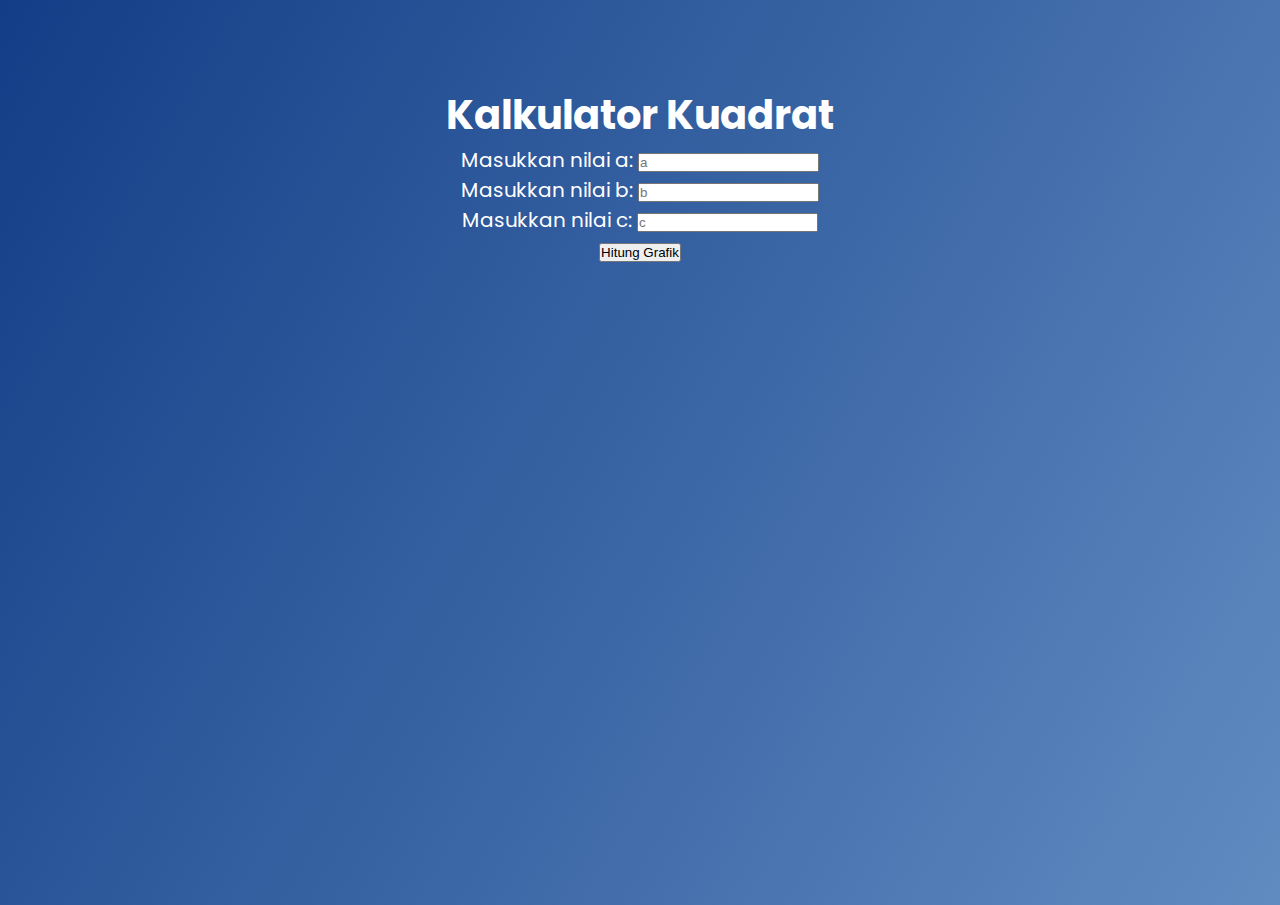
<file: hitungkuadrat.html>
<!DOCTYPE html>
<html>
  <head>
    <title>QUADLINE</title>
    <!-- Tambahkan pustaka Desmos -->
    <link rel="stylesheet" href="hitungkuadrat.css">
    <link href="https://fonts.googleapis.com/css2?family=Poppins:wght@400;600&display=swap" rel="stylesheet">
    <script src="https://www.desmos.com/api/v1.6/calculator.js?apiKey=dcb31709b452b1cf9dc26972add0fda6"></script>
  </head>
  <body>
    <div class="halamancalc">
      <div class="masukan">
        <div>
        <h1>Kalkulator Kuadrat</h1>
        <label for="a">Masukkan nilai a:</label>
        <input type="number" id="a" placeholder="a" step="any" /><br />
    
        <label for="b">Masukkan nilai b:</label>
        <input type="number" id="b" placeholder="b" step="any" /><br />

        <label for="c">Masukkan nilai c:</label>
        <input type="number" id="c" placeholder="c" step="any" /><br />

        <button onclick="hitungFungsiKuadrat()" class="tmbl">Hitung Grafik</button>
        </div>
      </div>
        <div id="calculator" style="width: 1420px; height: 350px; align-items: center;"></div>
    </div>

    <script>
      var elt = document.getElementById("calculator");
        var calculator = Desmos.Calculator(elt);
        var a = 0;
      // Fungsi untuk menghitung dan menampilkan grafik fungsi kuadrat
      function hitungFungsiKuadrat() {
        // Dapatkan nilai a, b, dan c dari input
        var a = parseFloat(document.getElementById("a").value);
        var b = parseFloat(document.getElementById("b").value);
        var c = parseFloat(document.getElementById("c").value);
        // Inisialisasi kalkulator Desmos
        

        // Buat ekspresi kuadrat
        var expression = `y = ${a}x^2 + ${b}x + ${c}`;

        // Atur ekspresi ke kalkulator Desmos
        calculator.setExpression({ id:  `graph1, ${a}`, latex: expression });
        a += 1;
      }
    </script>
  </body>
</html>
</file>
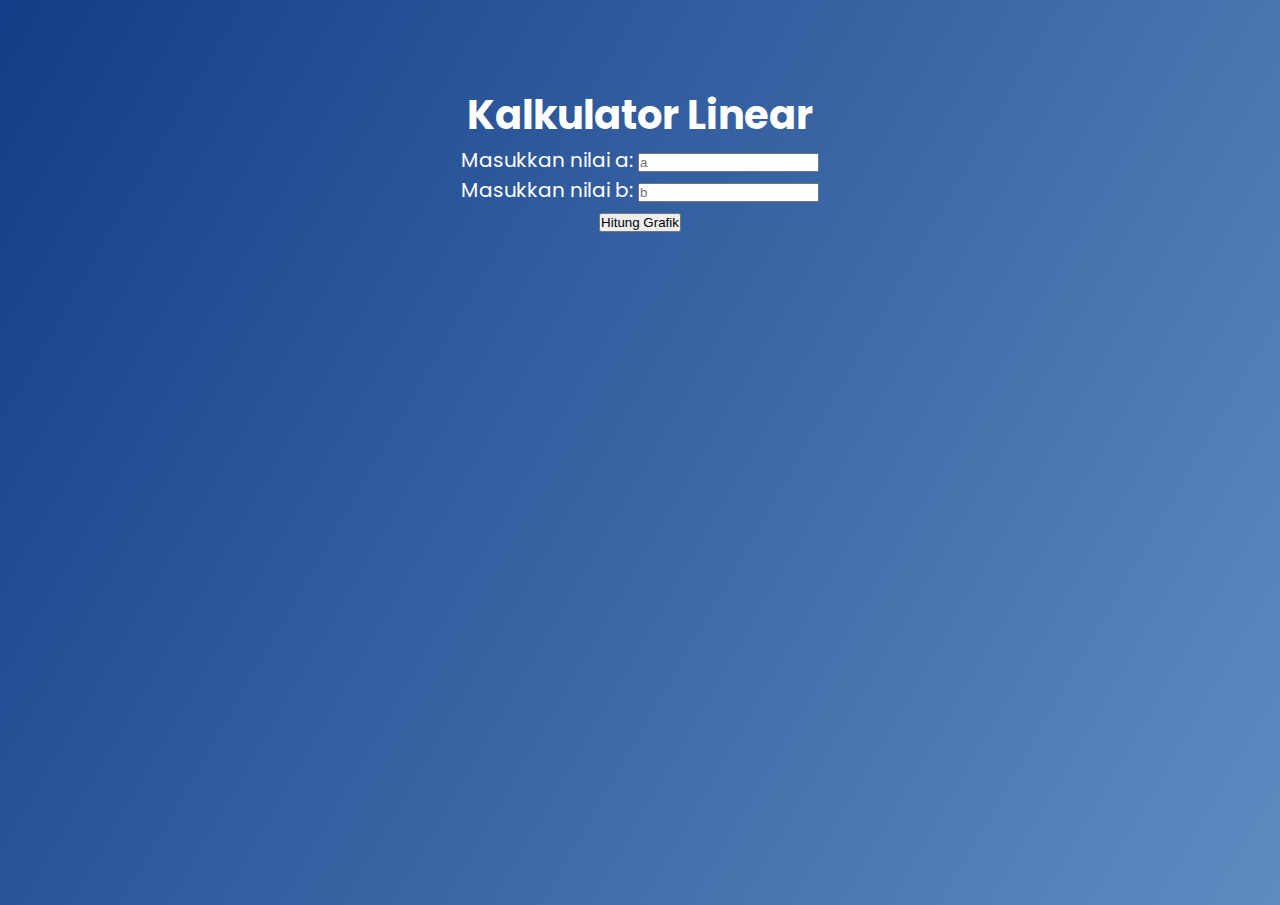
<file: hitunglinear.html>
<!DOCTYPE html>
<html>
  <head>
    <title>QUADLINE</title>
    <!-- Tambahkan pustaka Desmos -->
    <link rel="stylesheet" href="hitunglinear.css">
    <link href="https://fonts.googleapis.com/css2?family=Poppins:wght@400;600&display=swap" rel="stylesheet">
    <script src="https://www.desmos.com/api/v1.6/calculator.js?apiKey=dcb31709b452b1cf9dc26972add0fda6"></script>
  </head>
  <body>
    <div class="halamancalc">
      <div class="masukan">
        <div>
        <h1>Kalkulator Linear</h1>
        <label for="a">Masukkan nilai a:</label>
        <input type="number" id="a" placeholder="a" step="any" /><br />

        <label for="b">Masukkan nilai b:</label>
        <input type="number" id="b" placeholder="b" step="any" /><br />

        <button onclick="hitungFungsiKuadrat()" class="tmbl">Hitung Grafik</button>
        </div>
      </div>
        <div id="calculator" style="width: 1420px; height: 350px;"></div>
    </div>

    <script>
      var elt = document.getElementById("calculator");
        var calculator = Desmos.Calculator(elt);
        var a = 0;
      // Fungsi untuk menghitung dan menampilkan grafik fungsi kuadrat
      function hitungFungsiKuadrat() {
        // Dapatkan nilai a, b, dan c dari input
        var a = parseFloat(document.getElementById("a").value);
        var b = parseFloat(document.getElementById("b").value);
        // Inisialisasi kalkulator Desmos
        

        // Buat ekspresi kuadrat
        var expression = `y = ${a}x + ${b}`;

        // Atur ekspresi ke kalkulator Desmos
        calculator.setExpression({ id:  `graph1, ${a}`, latex: expression });
        a += 1;
      }
    </script>
  </body>
</html>
</file>
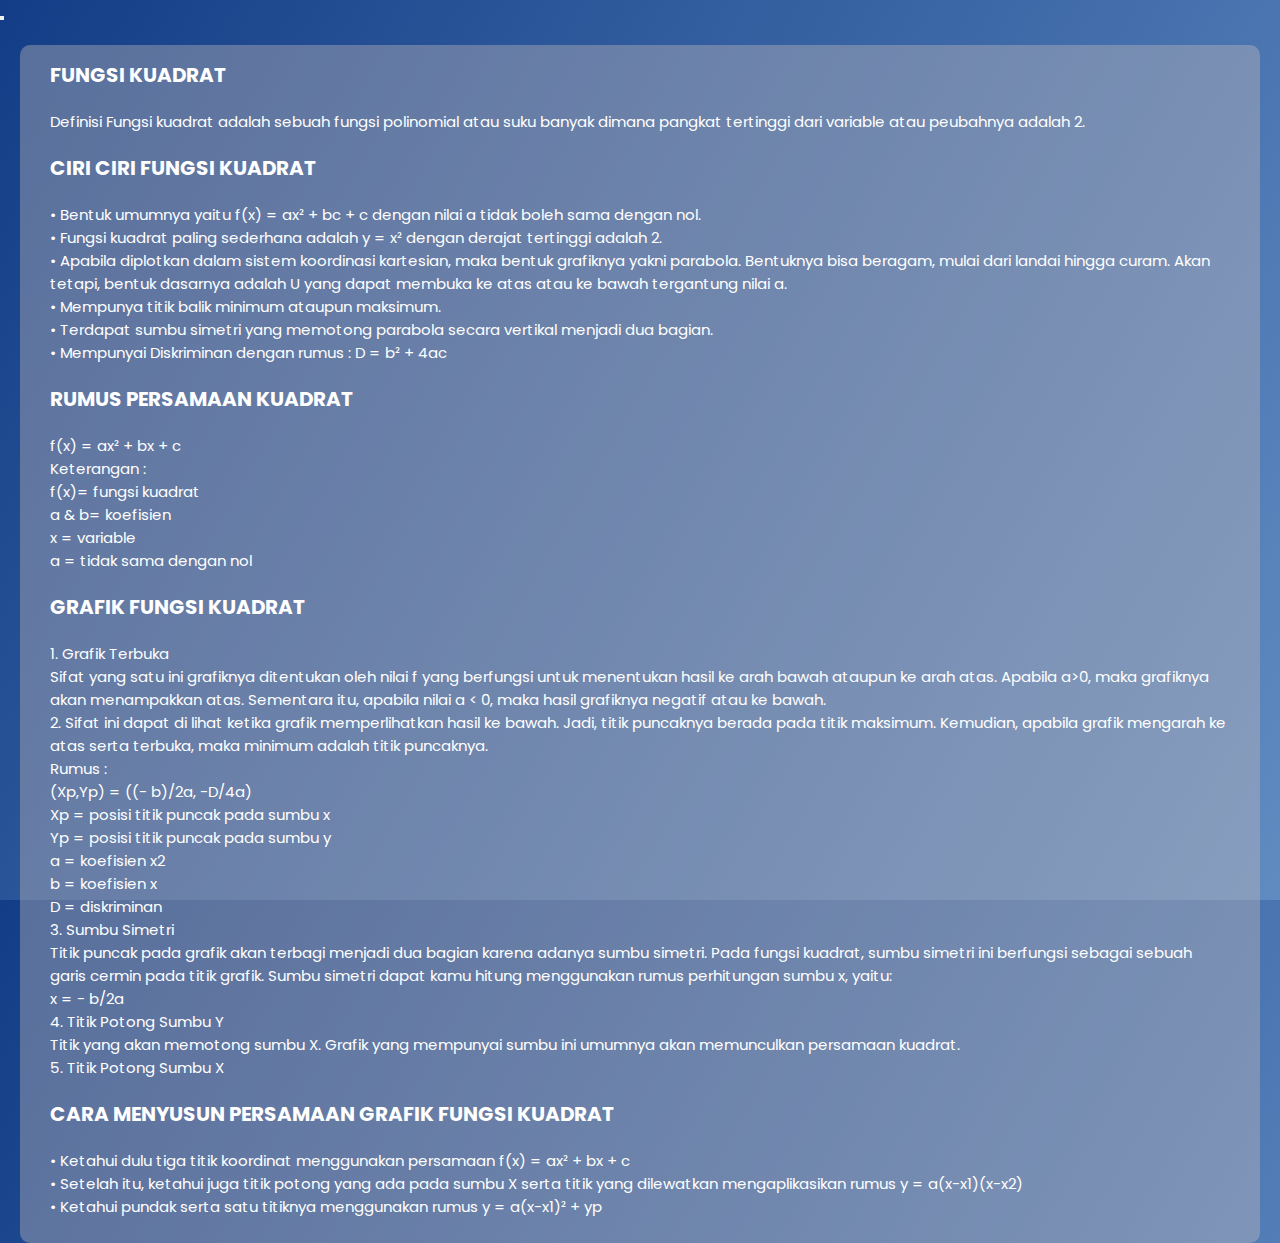
<file: kuadrat.html>
<!DOCTYPE html>
<html lang="en">
<head>
    <meta charset="UTF-8">
    <meta name="viewport" content="width=device-width, initial-scale=1.0">
    <title>QUADLINE</title>
    <link href="https://fonts.googleapis.com/css2?family=Poppins:wght@400;600&display=swap" rel="stylesheet">
    <link rel="stylesheet" href="kuadrat.css">
</head>
<body>
    <nav class="navbar navbar-expand-lg navbar-custom fixed-top">
        <a class="navbar-brand" href="beranda.html"></a>
        <button class="navbar-toggler" type="button" data-toggle="collapse" data-target="#navbarNav" 
        aria-controls="navbarNav" aria-expanded="false" aria-label="Toggle navigation">
            <span class="navbar-toggler-icon"></span>
        </button>
    <div class="wrapper">
        <!--untuk home-->
        <section id="materi">
            <div class="kolom">
                <div class="text-justify">
                    <h3>FUNGSI KUADRAT</h3>
                    <p>Definisi Fungsi kuadrat adalah sebuah fungsi polinomial atau suku banyak dimana pangkat tertinggi dari variable atau peubahnya adalah 2.</p>
                    <h3>CIRI CIRI FUNGSI KUADRAT</h3>
                    <p>     •	Bentuk umumnya yaitu f(x) = ax² + bc + c dengan nilai a tidak boleh sama dengan nol.<br>
                            •	Fungsi kuadrat paling sederhana adalah y = x² dengan derajat tertinggi adalah 2.<br>
                            •	Apabila diplotkan dalam sistem koordinasi kartesian, maka bentuk grafiknya yakni parabola. Bentuknya bisa beragam, mulai dari landai hingga curam. Akan tetapi, bentuk dasarnya adalah U yang dapat membuka ke atas atau ke bawah tergantung nilai a.<br>
                            •	Mempunya titik balik minimum ataupun maksimum.<br>
                            •	Terdapat sumbu simetri yang memotong parabola secara vertikal menjadi dua bagian.<br>
                            •	Mempunyai Diskriminan dengan rumus : D = b² + 4ac <br>
                    </p>
    
                    <h3>RUMUS PERSAMAAN KUADRAT</h3>
                    <p>
                            f(x) = ax² + bx + c <br>
                            Keterangan : <br>
                            f(x)= fungsi kuadrat <br>
                            a & b= koefisien <br>
                            x = variable <br>
                            a = tidak sama dengan nol <br>
                    </p>
    
                    <h3>GRAFIK FUNGSI KUADRAT</h3>
                    <p>
                        1.	Grafik Terbuka <br>
                            Sifat yang satu ini grafiknya ditentukan oleh nilai f yang berfungsi untuk menentukan hasil ke arah bawah ataupun ke arah atas. Apabila a>0, maka grafiknya akan menampakkan atas.
                            Sementara itu, apabila nilai a < 0, maka hasil grafiknya negatif atau ke bawah. <br>
                        2.	Sifat ini dapat di lihat ketika grafik memperlihatkan hasil ke bawah. Jadi, titik puncaknya berada pada titik maksimum. Kemudian, apabila grafik mengarah ke atas serta terbuka, maka minimum adalah titik puncaknya. <br>
                            Rumus : <br> 
                            (Xp,Yp) = ((- b)/2a, -D/4a) <br>
                            Xp = posisi titik puncak pada sumbu x <br>
                            Yp = posisi titik puncak pada sumbu y <br>
                            a = koefisien x2 <br>
                            b = koefisien x <br>
                            D = diskriminan <br> 
                        3.	Sumbu Simetri <br>
                            Titik puncak pada grafik akan terbagi menjadi dua bagian karena adanya sumbu simetri. Pada fungsi kuadrat, sumbu simetri ini berfungsi sebagai sebuah garis cermin pada titik grafik. Sumbu simetri dapat kamu hitung menggunakan rumus perhitungan sumbu x, yaitu: <br>
                            x = - b/2a <br>
                        4.	Titik Potong Sumbu Y <br>
                            Titik yang akan memotong sumbu X. Grafik yang mempunyai sumbu ini umumnya akan memunculkan persamaan kuadrat. <br>
                        5.	Titik Potong Sumbu X <br>
                    </p>
                    
                    <h3>CARA MENYUSUN PERSAMAAN GRAFIK FUNGSI KUADRAT</h3>
                    <p>
                        •	Ketahui dulu tiga titik koordinat menggunakan persamaan f(x) = ax² + bx + c <br>
                        •	Setelah itu, ketahui juga titik potong yang ada pada sumbu X serta titik yang dilewatkan mengaplikasikan rumus y = a(x-x1)(x-x2) <br>
                        •	Ketahui pundak serta satu titiknya menggunakan rumus y = a(x-x1)² + yp <br>
                    </p>
                </div>
            </section>
    </div>
</body>
</html>
</file>
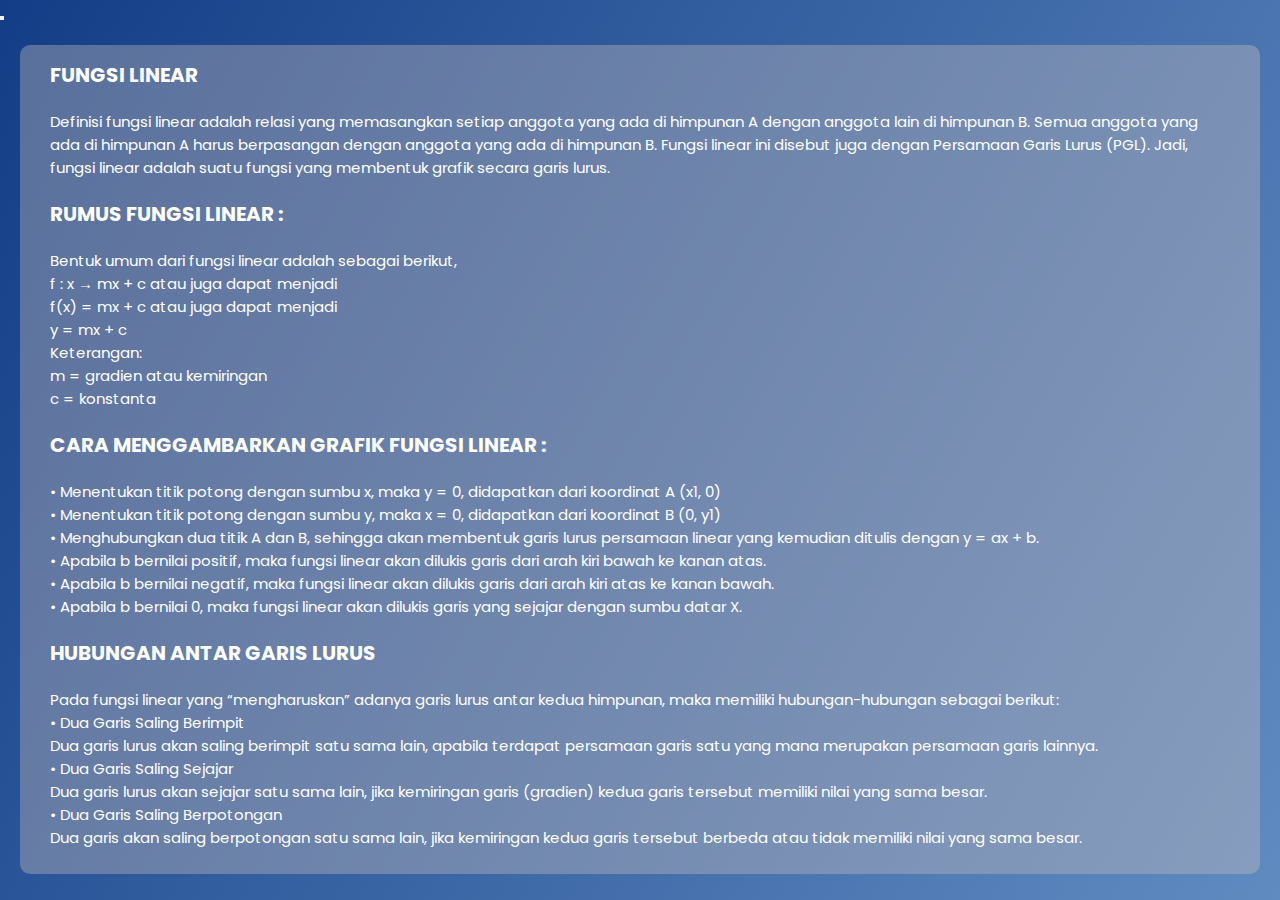
<file: linear.html>
<!DOCTYPE html>
<html lang="en">
<head>
    <meta charset="UTF-8">
    <meta name="viewport" content="width=device-width, initial-scale=1.0">
    <title>QUADLINE</title>
    <link rel="stylesheet" href="linear.css">
    <link href="https://fonts.googleapis.com/css2?family=Poppins:wght@400;500;700&display=swap" rel="stylesheet">
</head>
<body>
    <nav class="navbar navbar-expand-lg navbar-custom fixed-top">
        <a class="navbar-brand" href="beranda.html"></a>
        <button class="navbar-toggler" type="button" data-toggle="collapse" data-target="#navbarNav" 
        aria-controls="navbarNav" aria-expanded="false" aria-label="Toggle navigation">
            <span class="navbar-toggler-icon"></span>
        </button>
        <div class="wrapper">
            <!--untuk home-->
            <section id="materi">
                <div class="kolom">
                    <div class="text-justify">
                    <h2>FUNGSI LINEAR</h3>
                </div>
                    <p text-align: justify;>Definisi fungsi linear adalah relasi yang memasangkan setiap anggota yang ada di himpunan A dengan anggota lain di himpunan B. Semua anggota yang ada di himpunan A harus berpasangan dengan anggota yang ada di himpunan B. Fungsi linear ini disebut juga dengan Persamaan Garis Lurus (PGL). Jadi, fungsi linear adalah suatu fungsi yang membentuk grafik secara garis lurus.</p>
                    <h2>RUMUS FUNGSI LINEAR :</h3>
                    <p> Bentuk umum dari fungsi linear adalah sebagai berikut,<br>
                        f : x → mx + c atau juga dapat menjadi<br>
                        f(x) = mx + c atau juga dapat menjadi<br>
                        y = mx + c<br>
                        Keterangan:<br>
                        m = gradien atau kemiringan<br>
                        c = konstanta</p>
                    
                    <h2>CARA MENGGAMBARKAN GRAFIK FUNGSI LINEAR :</h3>
                    <p>
                        •	Menentukan titik potong dengan sumbu x, maka y = 0, didapatkan dari koordinat A (x1, 0) <br>
                        •	Menentukan titik potong dengan sumbu y, maka x = 0, didapatkan dari koordinat B (0, y1) <br>
                        •	Menghubungkan dua titik A dan B, sehingga akan membentuk garis lurus persamaan linear yang kemudian ditulis dengan y = ax + b. <br>
                        •	Apabila b bernilai positif, maka fungsi linear akan dilukis garis dari arah kiri bawah ke kanan atas. <br>
                        •	Apabila b bernilai negatif, maka fungsi linear akan dilukis garis dari arah kiri atas ke kanan bawah. <br>
                        •	Apabila b bernilai 0, maka fungsi linear akan dilukis garis yang sejajar dengan sumbu datar X. <br>        
                    </p>
                    <h2>HUBUNGAN ANTAR GARIS LURUS</h3>
                    <p text-align: justify;> Pada fungsi linear yang “mengharuskan” adanya garis lurus antar kedua himpunan, maka memiliki hubungan-hubungan sebagai berikut: <br>
                            •	Dua Garis Saling Berimpit <br>
                                Dua garis lurus akan saling berimpit satu sama lain, apabila terdapat persamaan garis satu yang mana merupakan persamaan garis lainnya. <br>
                            •	Dua Garis Saling Sejajar <br>
                                Dua garis lurus akan sejajar satu sama lain, jika kemiringan garis (gradien) kedua garis tersebut memiliki nilai yang sama besar. <br>
                            •	Dua Garis Saling Berpotongan <br>
                                Dua garis akan saling berpotongan satu sama lain, jika kemiringan kedua garis tersebut berbeda atau tidak memiliki nilai yang sama besar. <br>
                    </p>
                <div class="container"></div>
                </div>
            </section>
        </div>
</body>
</html>
</file>
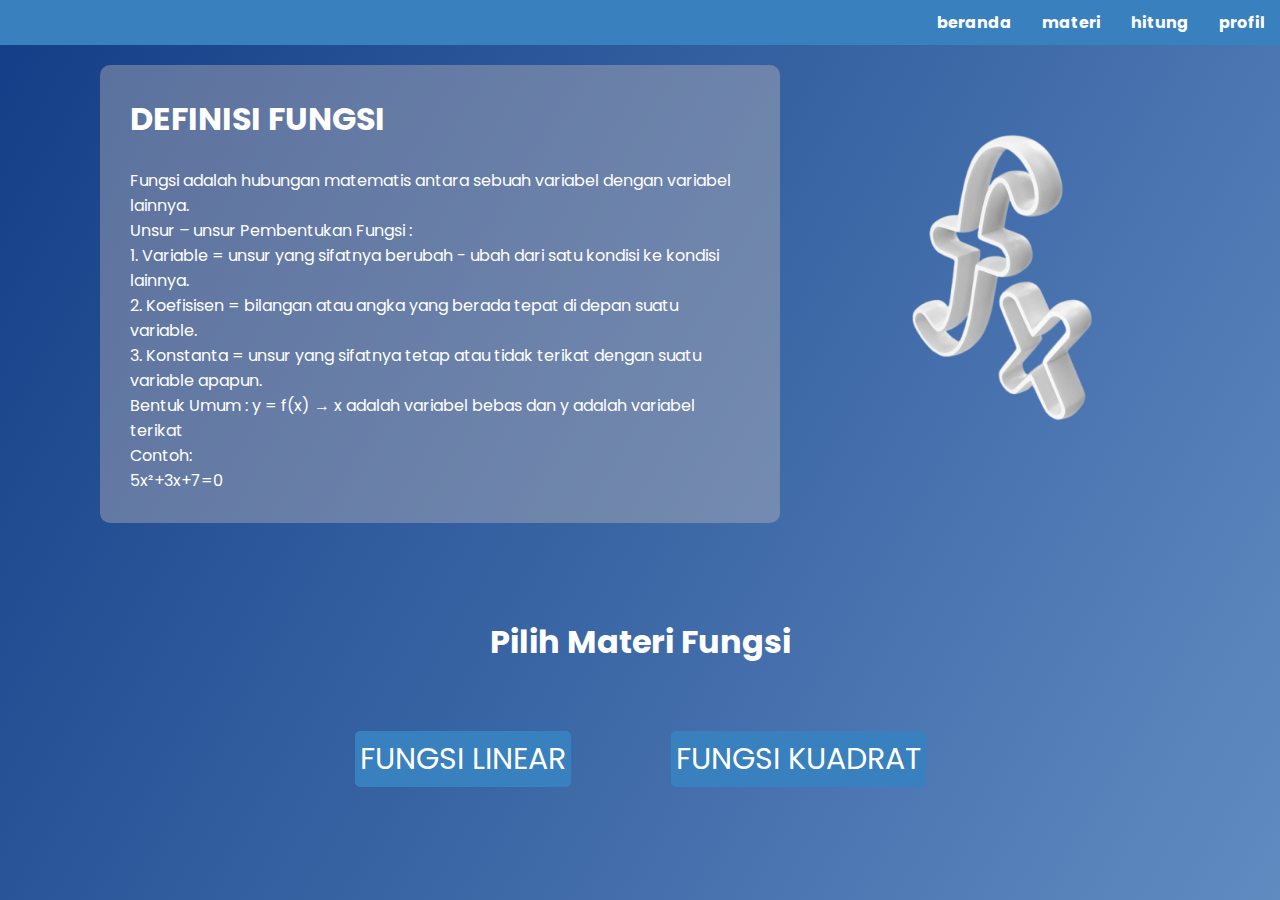
<file: materi.html>
<!DOCTYPE html>
<html lang="en">
<head>
    <meta charset="UTF-8">
    <meta name="viewport" content="width=device-width, initial-scale=1.0">
    <title>QUADLINE</title>
    <link rel="stylesheet" href="materi.css">
    <link href="https://fonts.googleapis.com/css2?family=Poppins:wght@400;600&display=swap" rel="stylesheet">
</head>
<body>
    <nav class="navbar">
        <a href="index.html" class="nav-link">beranda</a>
        <a href="materi.html" class="nav-link">materi</a>
        <a href="pilhitung.html" class="nav-link">hitung</a>
        <a href="profi.html" class="nav-link">profil</a>
    </nav>
    <div class="content">
        <img src="fx.png">
    </div>
    <div class="wrapper">
        <h1> DEFINISI FUNGSI </h1>
        <p>Fungsi adalah hubungan matematis antara sebuah variabel dengan variabel lainnya.<br>
            Unsur – unsur Pembentukan Fungsi : <br>
            1.	Variable =  unsur yang sifatnya berubah - ubah dari satu kondisi ke kondisi lainnya.<br>
            2.	Koefisisen = bilangan atau angka yang berada tepat di depan suatu variable.<br>
            3.	Konstanta = unsur yang sifatnya tetap atau tidak terikat dengan suatu variable apapun.<br>
            Bentuk Umum : y = f(x) → x adalah variabel bebas dan y adalah variabel terikat<br>
            Contoh:<br>
            5x²+3x+7=0<br></p>
        </div>
    <div class="pilihan"></div>
    <h1 class="pilfungsi">Pilih Materi Fungsi</h1>
    <div class="options">
        <a class="option" href="linear.html">FUNGSI LINEAR</a>   
        <a class="option" href="kuadrat.html">FUNGSI KUADRAT</a>  
    </div>
</body>
</html>
</file>
<file: hitungkuadrat.css>
* {
    text-decoration: none;
    margin: 0px;
    padding: 0px;
    box-sizing: border-box;
}

body {
    font-family: 'Poppins', sans-serif;
    color: #fff;
    height: 100vh;
    overflow: scroll;
    background: linear-gradient(120deg, #133E87, #608BC1); 
}

.wrapper {
    width: auto;
    margin: auto;
    position: relative;
}

.menu {
    float: right;
}

.halamancalc {
    text-align: center;
    padding-top : 5rem; 
    font-family: 'Poppins', sans-serif;
    font-size: 20px;
    color: white;
    margin: 5px 50px 5px 50px;
}

.masukan {
    text-align: center;
    padding-bottom: 5rem;
    font-family: 'Poppins', sans-serif;
    font-size: 20px;
    color: white;
}
</file>
<file: hitunglinear.css>
* {
    text-decoration: none;
    margin: 0px;
    padding: 0px;
    box-sizing: border-box;
}

body {
    font-family: 'Poppins', sans-serif;
    color: #fff;
    height: 100vh;
    overflow: scroll;
    background: linear-gradient(120deg, #133E87, #608BC1); 
}

.wrapper {
    width: 1100px;
    margin: auto;
    position: relative;
}

.menu {
    float: right;
}

.halamancalc {
    text-align: center;
    padding-top : 5rem; 
    font-family: 'Poppins', sans-serif;
    font-size: 20px;
    color: white;
    margin: 5px 50px 5px 50px;
 }

.masukan {
    padding-bottom: 5rem;
    text-align: center;
    font-family: 'Poppins', sans-serif;
    font-size: 20px;
    color: white;
}
</file>
<file: kuadrat.css>
* {
    margin: 0;
    padding: 0;
    box-sizing: border-box;
}

body {
    font-family: 'Poppins', sans-serif;
    color: #fff;
    height: 100vh;
    overflow: scroll;
    background: linear-gradient(120deg, #133E87, #608BC1); 
}

header {
    position: relative;
    height: 100vh;
    width: 100%;
}

h3{
    font-size: 20px;
    font-weight: bold;
    font-family: 'Poppins', sans-serif;
    color: #ffffff;
    margin: 10px 25px ;
}

p {
    margin: 10px 25px ;
    padding: 10px 0px ;
    font-size: 15px;
    font-family: 'Poppins', sans-serif;
    color: #ffffff;
}

.wrapper{
    background: #c6bbbb63;
    border-radius: 10px;
    padding: 5px;
    margin: 20px 20px 20px 20px;
 }
</file>
<file: linear.css>
* {
    margin: 0;
    padding: 0;
    box-sizing: border-box;
}

body {
    font-family: 'Poppins', sans-serif;
    color: #fff;
    height: 100vh;
    overflow: scroll;
    background:  linear-gradient(120deg, #133E87, #608BC1); 
}

header {
    position: relative;
    height: 100vh;
    width: 100%;
}

h2{
    font-size: 20px;
    font-weight: bold;
    font-family: 'Poppins', sans-serif;
    color: #ffffff;
    margin: 10px 25px ;
}

p {
    margin: 10px 25px ;
    padding: 10px 0px ;
    font-size: 15px;
    font-family: 'Poppins', sans-serif;
    color: #ffffff;
}

.wrapper{
    background: #c6bbbb63;
    border-radius: 10px;
    padding: 5px;
    margin: 20px 20px 20px 20px;
 }
</file>
<file: materi.css>
* {
    margin: 0;
    padding: 0;
    box-sizing: border-box;
}

body {
    font-family: 'Poppins', sans-serif;
    color: #fff;
    height: 100vh;
    overflow: scroll;
    background:  linear-gradient(120deg, #133E87, #608BC1); 
}

.navbar {
    width: 100%;
    margin: auto;
    display: flex;
    position: sticky;   
    position: -webkit-sticky;
    top: 0;
    background-color:#3880be ;
    justify-content: right;
}

.nav-link {
    font-weight: bold; 
    color: #ffffff; /* Mengatur warna teks link navbar */
    text-decoration: none; /* Menghilangkan garis bawah */
    padding: 10px 15px; 
}

.navbar .nav-link:hover {
    color: #cce7ff; 
}

.pilihan {
    text-align: center;
    padding: 20px;
    border-radius: 8px;
}

.pilfungsi {
    font-family: 'Poppins', sans-serif;
    color: #fff;
    text-align: center;
    padding-top: 10px;
}

.options {
    margin: 25px 50px 25px 50px;
    padding: 20px;
    font-size: 30px;
    text-align: center;
    display: flex;
    justify-content: center;
    align-items: center;
}

.option {
    color: white;
    font-family: 'Poppins', sans-serif;
    background-color: #3880be;
    border: none;
    text-decoration: none;
    padding: 5px;
    margin: 20px 50px 20px 50px;
    border-radius: 5px;
    cursor: pointer;
    transition: background-color 0.3s;
}

.option:hover {
    background-color: #0056b3;
}

.content {
    margin : 20px 90px 20px 50px;
    padding: 5px;
    display: flex;
    float: right;
    width: 400px;
    height: 400px;
}

h1{
    color: white;
    font-style: 'Poppins', sans-serif;
    text-align: left;
    margin: 25px 25px 25px 25px;
}
h2{
    color: white;
    font-style: 'Poppins', sans-serif;
    text-align: center;
}

p{
    color: white;
    font-style: 'Poppins', sans-serif;
    text-align: left;
    margin: 25px 25px;
}

.wrapper{
    background: #c6bbbb63;
    border-radius: 10px;
    padding: 5px;
    margin: 20px 500px 20px 100px;
    text-align: justify;
 }
</file>
